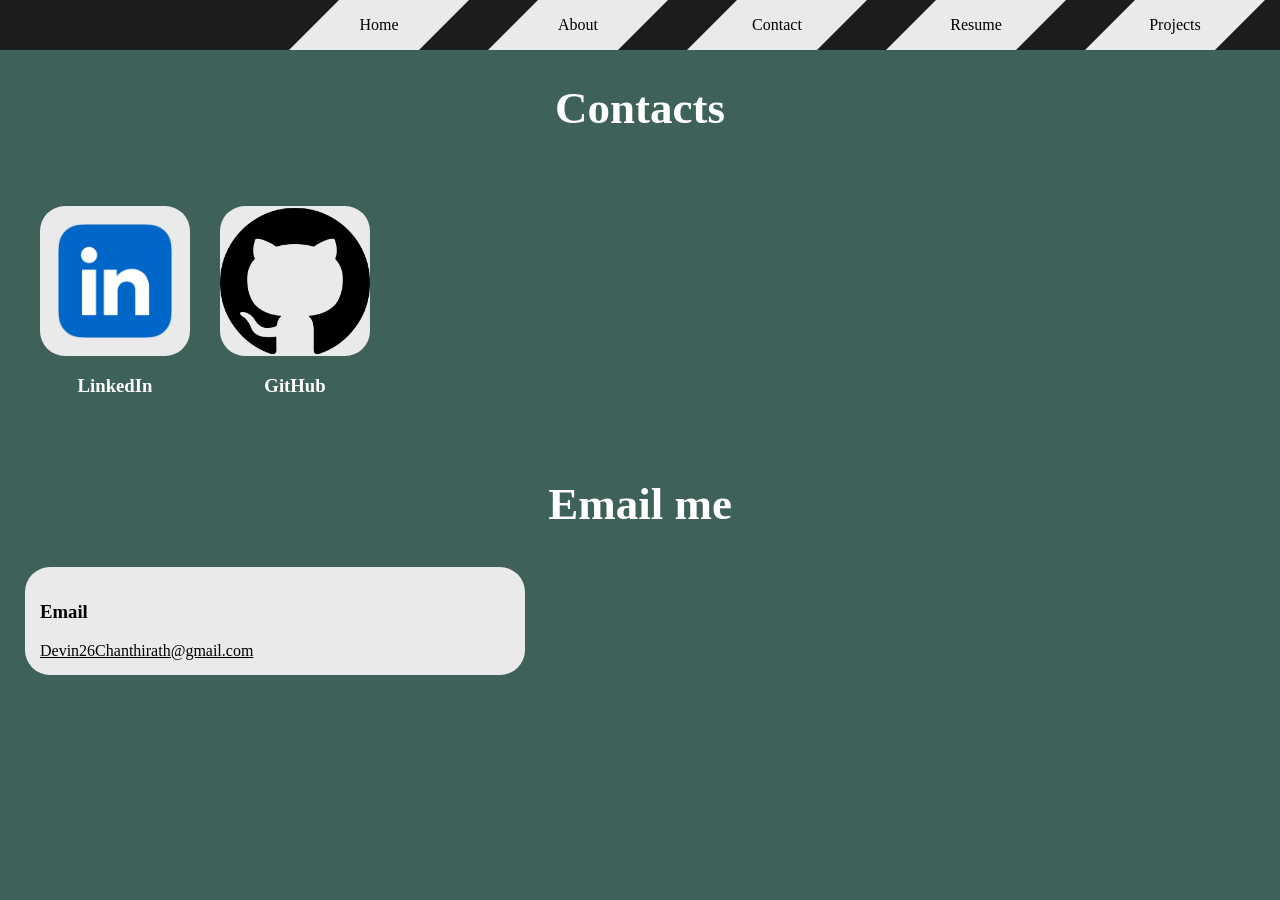
<file: contact.html>
<html lang="en">

<head>
    <meta charset="UTF-8">
    <meta name="viewport" content="width=device-width, initial-scale=1.0">
    <title>Contact</title>
    <link rel="stylesheet" href="/style.css">
</head>

<body>
    <header>
        <nav>
            <ul><!--Buttons on the right side of the nav-->
                <section id="tabs">
                    <li id="tab"><a href="/index.html">Home</a></li>
                    <li id="tab"><a href="/about.html">About</a></li>
                    <li id="tab"><a href="contact.html">Contact</a></li>
                    <li id="tab"><a href="/resume.html">Resume</a></li>
                    <li id="tab"><a href="/projects.html">Projects</a></li>
                </section>
            </ul>
        </nav>
    </header>

    <h1>Contacts</h1>

    <section id="content-container">

        <section id="link-container">
            <!--Links for external sites-->
            <section id="contact-links">

                <section id="links">
                    <section id="link_boxs">
                        <a href="https://www.linkedin.com/in/devinchanthirath/">
                            <img src="./imgs/LinkedIn_logo.webp">
                        </a>
                    </section>
                    <a id="word-link" href="https://www.linkedin.com/in/devinchanthirath/">
                        <h3>LinkedIn</h3>
                    </a>
                </section>


                <section id="links">
                    <section id="link_boxs">
                        <a href="https://github.com/DevinKC261">
                            <img src="/imgs/GitHub_logo.png">
                        </a>
                    </section>
                    <a id="word-link" href="https://github.com/DevinKC261">
                        <h3>GitHub</h3>
                    </a>
                </section>

            </section>

        </section>

    </section>

    <!--Section for the contact email and phone-->

    <h2>Email me</h2>

    <section id="mail-container">
        <h3>Email</h3>
        <a target="_blank" href="mailto:Devin26Chanthirath@gmail.com">Devin26Chanthirath@gmail.com</a>
    </section>

</body>

</html>
</file>
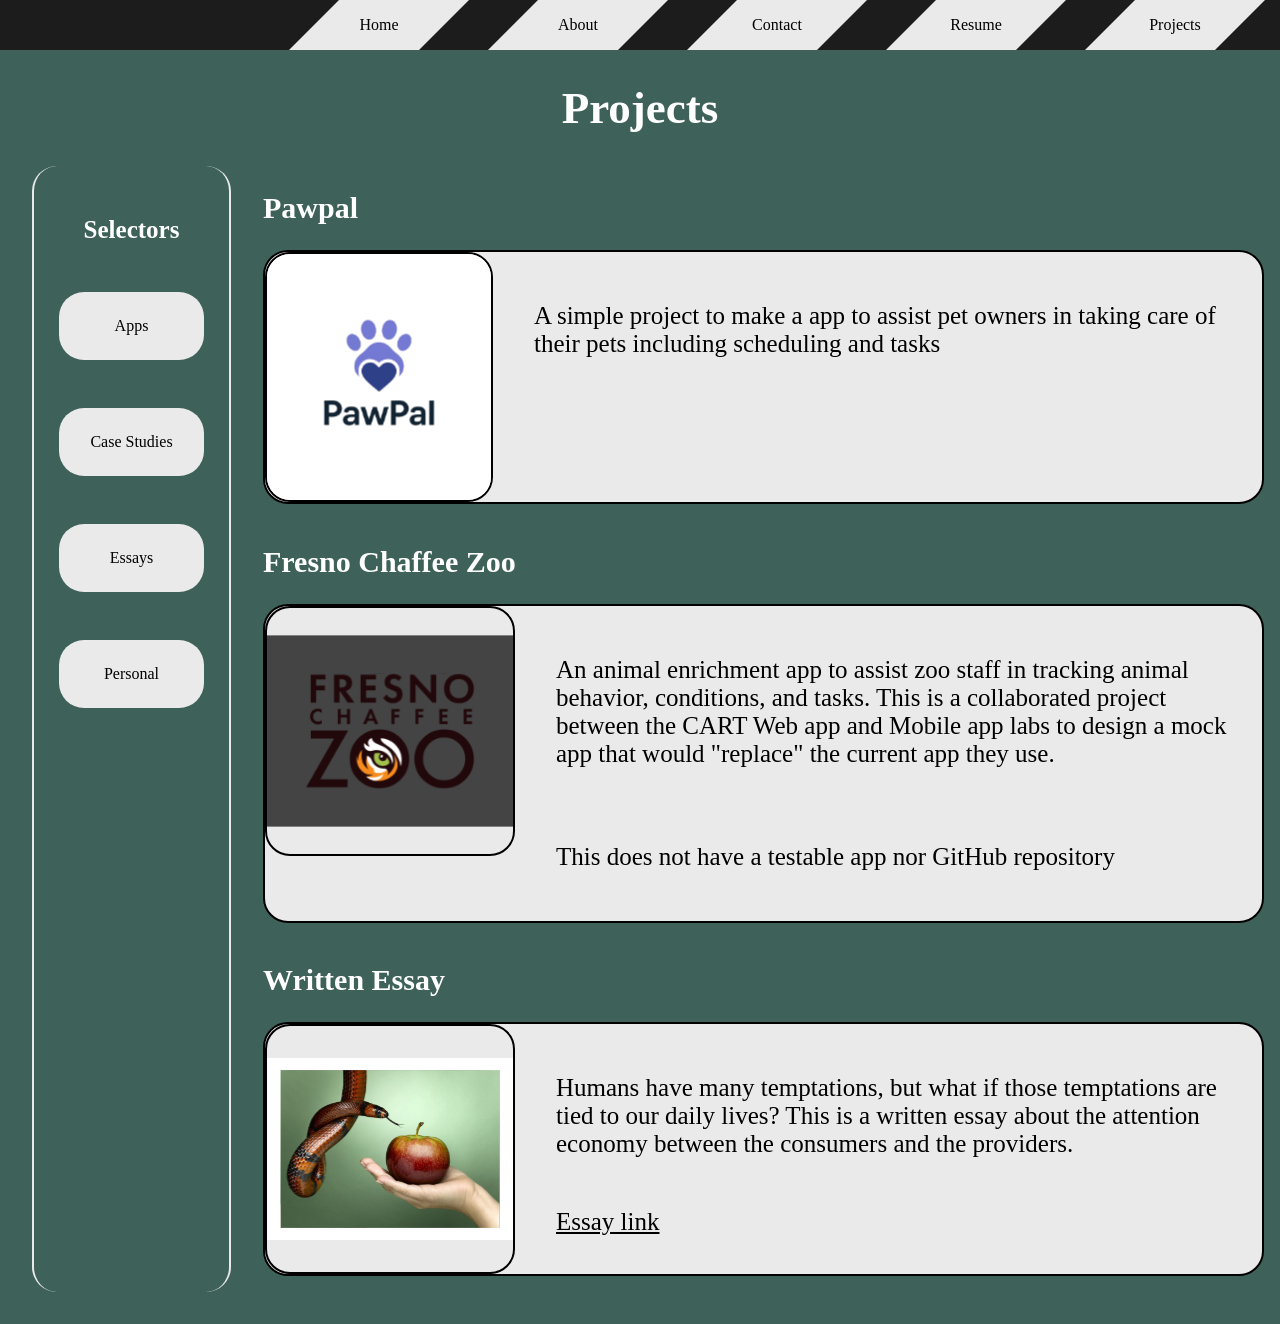
<file: projects.html>
<html lang="en">

<!--This is for a more indept view of the projects-->

<head>
    <meta charset="UTF-8">
    <meta name="viewport" content="width=device-width, initial-scale=1.0">
    <title>Projects</title>
    <link rel="stylesheet" href="/style.css">
</head>

<body>
    <header>
        <nav>
            <ul><!--Buttons on the right side of the nav-->
                <section id="tabs">
                    <li id="tab"><a href="/index.html">Home</a></li>
                    <li id="tab"><a href="/about.html">About</a></li>
                    <li id="tab"><a href="/contact.html">Contact</a></li>
                    <li id="tab"><a href="/resume.html">Resume</a></li>
                    <li id="tab"><a href="projects.html">Projects</a></li>
                </section>
            </ul>
        </nav>
    </header>


    <h1>Projects</h1>

    <!--Left side panel for project selector tabs-->
    <section id="project-content">

        <section id="project-tabs">
            <ul id="tab-btn">
                <h3>Selectors</h3>
                <li>Apps</li><!--Temp text-->
                <li>Case Studies</li><!--Temp text-->
                <li>Essays</li><!--Temp text-->
                <li>Personal</li><!--Temp text-->
            </ul>
        </section>

        <section id="lg-content">

            <h2>Pawpal</h2>
            <section id="lg-project-boxes">
                <img src="./imgs/Pawpal/Pawpal-logo.svg">
                <section>
                    <p>A simple project to make a app to assist pet owners in taking care of their pets including
                        scheduling and tasks</p>
                </section>
            </section>

            <h2>Fresno Chaffee Zoo</h2>
            <section id="lg-project-boxes">
                <img src="./imgs/FCZ/FCZ-logo.svg">
                <section>
                    <p>An animal enrichment app to assist zoo staff in tracking animal behavior, conditions, and tasks.
                        This is a collaborated project between the CART Web app and Mobile app labs to design a mock app
                        that would "replace" the current app they use.</p>
                    <p>This does not have a testable app nor GitHub repository</p>
                </section>
            </section>

            <h2>Written Essay</h2>
            <section id="lg-project-boxes">
                <img src="./imgs/Temptation/Essay-logo.svg">
                <section id="lg-project-text">
                    <p>Humans have many temptations, but what if those temptations are tied to our daily lives? This is
                        a written essay about the attention economy between the consumers and the providers.</p>
                    <a
                        href="https://docs.google.com/document/d/1xy2NJFIWBJxeCmy2WE1A-OStk7s0o_u8eg86lWw_3YI/edit?tab=t.0">Essay
                        link</a>
                </section>
            </section>

        </section>
</body>

</html>
</file>
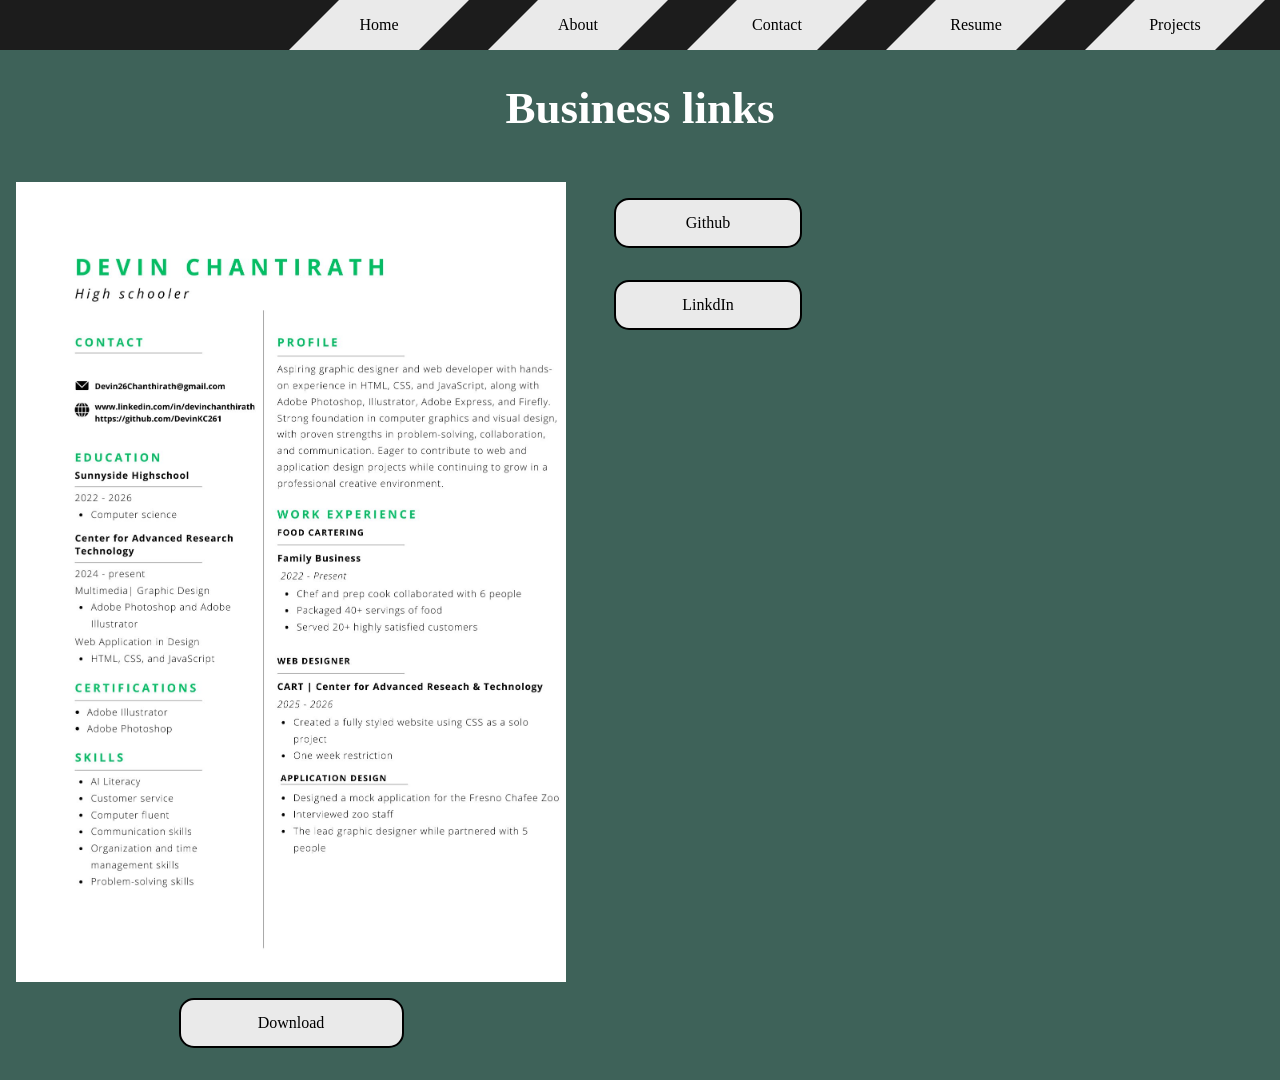
<file: resume.html>
<html lang="en">

<head>
    <meta charset="UTF-8">
    <meta name="viewport" content="width=device-width, initial-scale=1.0">
    <title>Resume</title>
    <link rel="stylesheet" href="/style.css">
</head>

<body>
    <header>
        <nav>
            <ul><!--Buttons on the right side of the nav-->
                <section id="tabs">
                    <li id="tab"><a href="/index.html">Home</a></li>
                    <li id="tab"><a href="/about.html">About</a></li>
                    <li id="tab"><a href="/contact.html">Contact</a></li>
                    <li id="tab"><a href="resume.html">Resume</a></li>
                    <li id="tab"><a href="/projects.html">Projects</a></li>
                </section>
            </ul>
        </nav>
    </header>

    <h1>Business links</h1>

    <section id="content-container">
        <section id="resume_content">

            <section id="resume_container">

                <section id="resume_holder">
                    <section id="resume">
                    </section>

                    <section id="resume_download">
                        <a href="./imgs/resume/Devin chantirath.pdf" download="Devin Chanthirath.pdf"> Download</a>
                    </section>
                </section>

            </section>

            <section id="external_links">
                <a id="exlink" href="https://github.com/DevinKC261">Github</a>
                <a id="exlink" href="https://www.linkedin.com/in/devinchanthirath/?trk=opento_sprofile_topcard">LinkdIn</a>
            </section>

        </section>
    </section>

</body>

</html>
</file>
<file: style.css>
/*Main assets including colors*/
body {
    margin: 0;
    padding: 0;
    /*A different font will be added last (K2D)*/
}

* {
    box-sizing: border-box;
}

p {
    font-size: 25px;
}

:root {
    --bg-color: #3E6259;
    --primary-color: #EAEAEA;
    --head-color: white;
    --text-color: black;
    --nav-color: #1c1c1c;
    --clicked-color: #BFCF17;
    --hover-color: #ECF39E;
}

body {
    background-color: var(--bg-color);
}

/*-----------------------------------------*/

nav {
    overflow: hidden;
    background-color: var(--nav-color);
    margin: 0;
    padding: 0;

    ul {
        display: flex;
        justify-content: flex-end;
        margin: 0;
    }

    li {
        /* Shape content*/
        --p: 50px;
        aspect-ratio: 3/2;
        clip-path: polygon(var(--p) 0, 100% 0, calc(100% - var(--p)) 100%, 0 100%);
        width: 180px;
        height: 50px;

        /* Main content for nav*/
        align-items: center;
        display: inline-block;
        margin-right: 15px;
        list-style-type: none;
        /*This gets rid of the list bullet points*/
    }

    a {
        display: flex;
        justify-content: center;
        align-items: center;
        background-color: var(--primary-color);
        margin: 0;
        padding: 0;
        height: 50px;
        color: black;
        text-decoration: none;
    }

    a:hover {
        background-color: var(--hover-color);
    }
}

/*-----------------------------------------*/

#hero {
    display: flex;
    justify-content: center;
    margin: 0;
    height: 86%;
    width: 100%;
    background-image: url(imgs/Hero-BG.svg);
    background-size: cover;
    background-repeat: no-repeat;
    margin-bottom: 4em;
    align-content: center;

    /*Needs a drawn background*/
    h1 {
        background-color: black;
        color: white;
        font-size: 85px;
        align-self: center;
        width: 155vh;
    }
}

/*-----------------Content area for RECENT Projects-----------------*/

h1 {
    margin: 2rem;
    text-align: center;
    color: var(--head-color);
    font-size: 45px;
}


h2 {
    font-size: 45px;
    text-align: center;
    color: white;
}

body>#project-content {
    display: flex;
    justify-content: center;
}

#project-content {
    display: flex;
    justify-self: center;
    width: 100%;
    height: fit-content;
    margin-bottom: 2em;
}

#project-tabs>ul {
    list-style-type: none;
    height: 100%;
    border-right: solid 2px #EAEAEA;
    border-left: solid 2px #EAEAEA;
    max-width: max-content;
    padding: 25px;
    margin: 0;
    border-radius: 25px;
    margin-right: 2rem;
    margin-left: 2rem;
    color: var(--text-color);

    h3 {
        color: var(--head-color);
        text-align: center;
        font-size: 25px;
    }

    li {
        background-color: var(--primary-color);
        padding: 25px;
        width: 145px;
        margin-top: 3rem;
        text-align: center;
        border-radius: 25px;

    }

    li:hover {
        cursor: pointer;
        background-color: var(--hover-color);
    }
}

#tab-btn {
    position: sticky;
}

#project-boxes {
    grid-column-start: span 3;
    grid-column-end: span 3;
    grid-row-start: span 2;
    grid-row-end: span 2;
    display: flex;
    flex-wrap: wrap;
    justify-content: center;
    border-radius: 25px;
    background-color: var(--primary-color);
    /*Temp color*/
    width: 230px;
    height: 300px;
    margin: 2em;
    padding: 5px;

    #content {
        width: 200px;
        height: 200px;
    }

    #buttons {
        grid-column-start: 6;
        grid-column-end: span 8;
    }

    h3 {
        font-size: 25px;
    }
}

#project-boxes:hover {
    cursor: pointer;
}
#content > .first {
    background-image: url(imgs/Pawpal/Pawpal-logo.svg);
}
.project-container {
    display: grid;
    grid-template-columns: repeat(12, auto);
    grid-template-rows: repeat(8, auto);
    gap: 18px;
    max-height: fit-content;
    border-right: solid 2px #EAEAEA;
    border-radius: 25px;
    margin-right: 2rem;
}

#project-overview {
    background-color: red;
}

#overlay {
    position: relative;
    display: none;
}
/*----------------Button assets----------------*/


#buttons {
    /*Need to get rid of the border color/outline*/
    background-color: var(--primary-color);
    width: 36px;
    height: 36px;
    border-radius: 25px;
}

#buttons:hover {
    cursor: pointer;
}

/*--------------About me page assets--------------*/

#intro-container {
    display: grid;
    grid-template-columns: repeat(12, auto);
    grid-template-rows: repeat(12, auto);
    gap: 8px;
}

#intro {
    margin: 3rem;
    display: flex;
    grid-column-start: span 12;
    grid-row-start: span 2;
    height: fit-content;
    width: fit-content;
    border-radius: 25px;
}

#intro-img {
    width: 900px;
    height: 800px;
    background-image: url(imgs/Devin-img.JPG);
    background-size: cover;
    margin-right: 2rem;
    border:  solid 2PX var(--primary-color);
    border-radius: 15px;
}

#intro-text {
    color: white;
    max-width: 900px;
    height: fit-content;
}

#intro-button {
    margin-top: 3rem;

}

#link-buttons {
    display: flex;
    justify-self: flex-start;
    justify-content: center;
    text-decoration: none;
    flex-wrap: wrap;
    color: black;
    margin: 5px;
    margin-bottom: 2rem;
    background-color: var(--primary-color);
    text-align: center;
    width: 235px;
    height: fit-content;
    padding: 15px;
    border-radius: 15px;
    border: solid 2px black;

    a:hover {
        cursor: pointer;
    }
}

#word-link {
    text-decoration: none;
}
#trait {
    display: flex;
    width: fit-content;
    height: fit-content;
    background-color: var(--primary-color);
    padding: 1rem;
    margin: 1rem;
    border-radius: 25px;

    #trait-img {
        background-color: black;
        height: 350px;
        width: 350px;
    }

    p {
        margin-left: 1rem;
    }
}

#trait-container {
    margin: 3rem;

    h2 {
        justify-self: flex-start;
        font-size: 30px;
        margin-left: 1rem;
        color: white;
    }
}


/*----------Resume Content-----------------*/

#resume_content {
    display: flex;
    height: 100%;
    width: 100%;
}


#resume_container {
    display: flex;
    justify-content: center;
}

#resume_holder {
    display: flex;
    flex-wrap: wrap;
    grid-column-start: 6;
    justify-content: center;
    height: fit-content;
    width: 550px;
    margin: 1rem;

    #resume_download {
        display: flex;
        justify-content: center;
        align-items: center;
        border-radius: 15px;
        margin: 1rem;
        width: 225px;
        height: 50px;
        border: solid 2px black;
        background-color: var(--primary-color);

        a {
            text-decoration: none;
            color: var(--text-color);
        }
    }
}

#resume_download:hover {
    cursor: pointer;
    background-color: var(--hover-color);
}


#resume {
    background-color: black;
    width: 550px;
    height: 800px;
    background-image: url(imgs/resume/Devin\ chantirath.jpg);
    background-size: cover;
}


#external_links {
    margin: 1rem;
    display: flex;
    flex-wrap: wrap;
    width: 220px;
    height: fit-content;
    text-align: center;

    #exlink {
        display: flex;
        justify-content: center;
        align-items: center;
        border-radius: 15px;
        margin: 1rem;
        width: 225px;
        height: 50px;
        border: solid 2px black;
        background-color: var(--primary-color);
    }

    #exlink:hover {
        cursor: pointer;
        background-color: var(--hover-color);
    }
}

#exlink {
    text-decoration: none;
    color: var(--text-color);
}


/*--------------Contacts page--------------*/

#content-container {
    display: flex;
    justify-self: center;
    width: fit-content;
    max-width: max-content;
    height: fit-content;
    max-height: fit-content;
}

#link-container {
    width: max-content;
    height: fit-content;
    margin: 25px;
}

#contact-links {
    display: flex;
    justify-self: center;

    #link_boxs {
        background-color: var(--primary-color);
        margin: 15px;
        border-radius: 25px;
    }

    img {
        width: 150px;
        height: 150px;
    }
}

#links {
    text-align: center;

    h3 {
        text-decoration: none;
        color: white;
    }
}

#contact-email {
    display: flex;
    justify-content: center;
}

#mail-container {
    justify-self: center;
    background-color: var(--primary-color);
    margin: 25px;
    width: 500px;
    height: fit-content;
    padding: 15px;
    border-radius: 25px;

    a {
        margin-bottom: 1rem;
        color: black;
    }
}


/*--------Projects page-------------*/

#lg-project-boxes {
    display: flex;
    font-size: 15px;
    background-color: var(--primary-color);
    height: fit-content;
    width: fit-content;
    border-radius: 25px;
    border: solid 2px black;
    margin-bottom: 1rem;

    img {
        border-radius: 25px;
        width: 250px;
        height: 250px;
        border:solid 2px black;
    }

    p {
        margin-left: 1rem;
        padding: 25px;
    }

    a {
        font-size: 25px;
        color: black;
        margin-left: 1rem;
        padding: 25px;
    }
}

#lg-content {
    justify-self: center;
    display: flex;
    width: fit-content;
    height: fit-content;
    flex-wrap: wrap;
    margin-right: 1rem;
}

#lg-content>h2 {
    justify-self: flex-start;
    font-size: 30px;
}

/*Footer assets*/

footer {
    text-align: center;
    color: var(--head-color);
    margin-bottom: 1rem;
}
</file>
